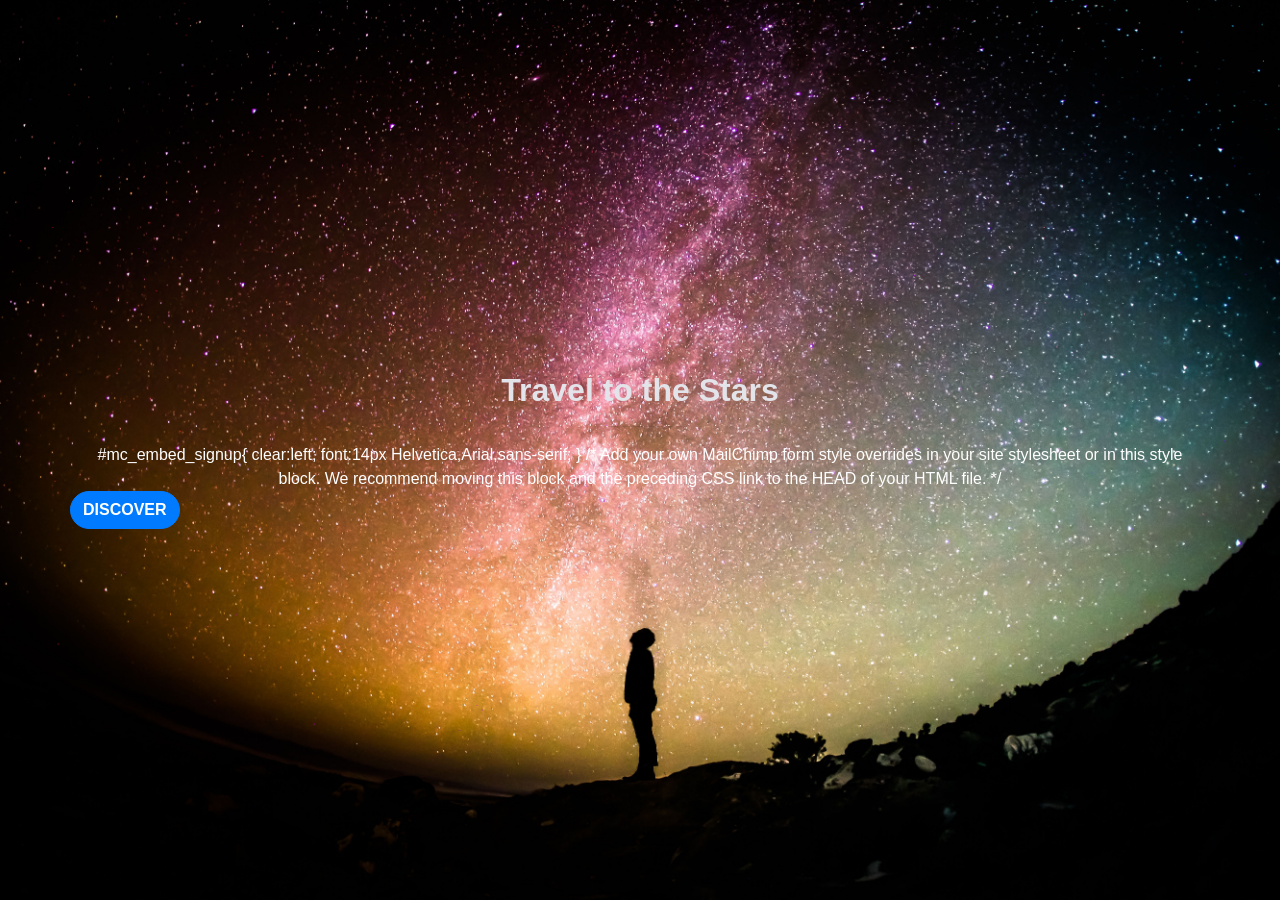
<file: index.html>
<!DOCTYPE html>
<html>
<head>
	<title>stars</title>

	<link href="https://fonts.googleapis.com/css?family=Fjalla+One" rel="stylesheet">

	<link rel="stylesheet" href="https://maxcdn.bootstrapcdn.com/bootstrap/4.0.0/css/bootstrap.min.css" integrity="sha384-Gn5384xqQ1aoWXA+058RXPxPg6fy4IWvTNh0E263XmFcJlSAwiGgFAW/dAiS6JXm" crossorigin="anonymous">

	<link rel="stylesheet" type="text/css" href="style.css">
</head>
<body>
	<header class="stars text-center text-white d-flex">
		<div class="container my-auto">
			<div class="row">
				<div class="col-lg-12 my-auto">
					<h1 class= "text-text uppercase faded">
						<strong>Travel to the Stars</strong>
					</h1>
					<hr>
				</div>
				<div class="col-lg-12 my-auto">

	#mc_embed_signup{ clear:left; font:14px Helvetica,Arial,sans-serif; }
	/* Add your own MailChimp form style overrides in your site stylesheet or in this style block.
	   We recommend moving this block and the preceding CSS link to the HEAD of your HTML file. */
</style>	
	
	</div>    <!-- real people should not fill this in and expect good things - do not remove this or risk form bot signups-->
    <div style="position: absolute; left: -5000px;" aria-hidden="true"><input type="text" name="b_2f963da2a4d7e154b011c6a17_3b7922cbf5" tabindex="-1" value=""></div>
    <div class="clear"><input class="btn btn-primary btn-xl" type="submit" value="DISCOVER" name="subscribe" id="mc-embedded-subscribe" class="button"></div>
    </div>
</form>
</div>
<script type='text/javascript' src='//s3.amazonaws.com/downloads.mailchimp.com/js/mc-validate.js'></script><script type='text/javascript'>(function($) {window.fnames = new Array(); window.ftypes = new Array();fnames[0]='EMAIL';ftypes[0]='email';fnames[1]='FNAME';ftypes[1]='text';fnames[2]='LNAME';ftypes[2]='text';</script>
<!--End mc_embed_signup-->


		</div>
	</header>

</body>

</html>
</file>
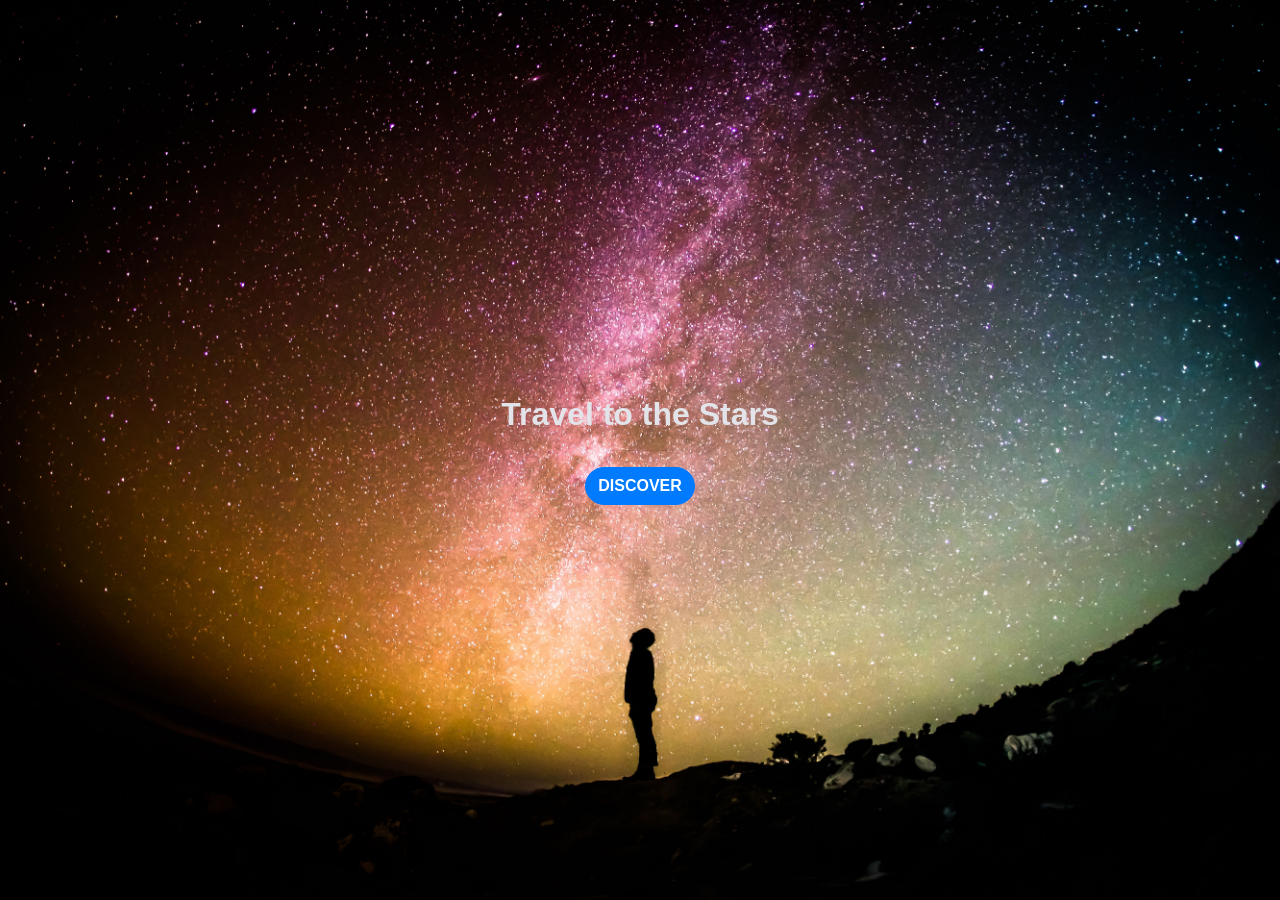
<file: index5.html>
<!DOCTYPE html>
<html>
<head>
	<title>stars</title>

	<link href="https://fonts.googleapis.com/css?family=Fjalla+One" rel="stylesheet">

	<link rel="stylesheet" href="https://maxcdn.bootstrapcdn.com/bootstrap/4.0.0/css/bootstrap.min.css" integrity="sha384-Gn5384xqQ1aoWXA+058RXPxPg6fy4IWvTNh0E263XmFcJlSAwiGgFAW/dAiS6JXm" crossorigin="anonymous">

	<link rel="stylesheet" type="text/css" href="style5.css">
</head>
<body>
	<header class="stars text-center text-white d-flex">
		<div class="container my-auto">
			<div class="row">
				<div class="col-lg-12 my-auto">
					<h1 class= "text-text uppercase faded">
						<strong>Travel to the Stars</strong>
					</h1>
					<hr>
				</div>
				<div class="col-lg-12 my-auto">
	<!-- Begin MailChimp Signup Form -->
<link href="//cdn-images.mailchimp.com/embedcode/classic-10_7.css" rel="stylesheet" type="text/css">
<style type="text/css">
	#mc_embed_signup{ clear:left; font:14px Helvetica,Arial,sans-serif; }
	/* Add your own MailChimp form style overrides in your site stylesheet or in this style block.
	   We recommend moving this block and the preceding CSS link to the HEAD of your HTML file. */
</style>
<div id="mc_embed_signup">
<form action="https://easilysmart.us18.list-manage.com/subscribe/post?u=2f963da2a4d7e154b011c6a17&amp;id=3b7922cbf5" method="post" id="mc-embedded-subscribe-form" name="mc-embedded-subscribe-form" class="validate" target="_blank" novalidate>
    <div id="mc_embed_signup_scroll">
	

<div class="mc-field-group">
	
	
</div>
<div class="mc-field-group">
	
<div class="mc-field-group">
	
	<div id="mce-responses" class="clear">
		<div class="response" id="mce-error-response" style="display:none"></div>
		<div class="response" id="mce-success-response" style="display:none"></div>
	</div>    <!-- real people should not fill this in and expect good things - do not remove this or risk form bot signups-->
    <div style="position: absolute; left: -5000px;" aria-hidden="true"><input type="text" name="b_2f963da2a4d7e154b011c6a17_3b7922cbf5" tabindex="-1" value=""></div>
    <div class="clear"><input class="btn btn-primary btn-xl" type="submit" value="DISCOVER" name="subscribe" id="mc-embedded-subscribe" class="button"></div>
    </div>
</form>
</div>
<script type='text/javascript' src='//s3.amazonaws.com/downloads.mailchimp.com/js/mc-validate.js'></script><script type='text/javascript'>(function($) {window.fnames = new Array(); window.ftypes = new Array();fnames[0]='EMAIL';ftypes[0]='email';fnames[1]='FNAME';ftypes[1]='text';fnames[2]='LNAME';ftypes[2]='text';</script>
<!--End mc_embed_signup-->


   

					
				</div>
			</div>
		</div>
	</header>

</body>

</html>
</file>
<file: style.css>
body,
html{
	width: 100%;
	height:100%;
		}

body{
	font-family: 'Fjalla+One', sans-serif;
}

hr {max-width: 65px;
	border-width: 3px
	border-color: blue;
}

.faded {
	color: rgba(227, 228, 234);
}


header.stars {
  background-position: center;
  background-image: url("greg-rakozy-38802-unsplash.jpg");
  background-size: cover;
  height: 100%;
}

header.star hr{
	margin-top: 200px
	margin-bottom: 30px;
}

header.stars h1{
	font-size: 2rem;
}

.btn{
	font-weight: 700;
	text-transform: uppercase;
	border-radius: 300px;
	font-family: Fjalla+One
}

.bnt-xl{
	padding: 1rem 2rem;
}

.btn-primary{
	background-color:1E7184;
	border-color: 1E7184;
}

.btn-primary:hover {
	background-color:1E7184;
	border-color: 1E7184;
	border-width: 10px;
	cursor: pointer;
}
</file>
<file: style5.css>
body,
html{
	width: 100%;
	height:100%;
		}

body{
	font-family: 'Fjalla+One', sans-serif;
}

hr {max-width: 65px;
	border-width: 3px
	border-color: blue;
}

.faded {
	color: rgba(227, 228, 234);
}


header.stars {
  background-position: center;
  background-image: url("greg-rakozy-38802-unsplash.jpg");
  background-size: cover;
  height: 100%;
}

header.star hr{
	margin-top: 200px
	margin-bottom: 30px;
}

header.stars h1{
	font-size: 2rem;
}

.btn{
	font-weight: 700;
	text-transform: uppercase;
	border-radius: 300px;
	font-family: Fjalla+One
}

.bnt-xl{
	padding: 1rem 2rem;
}

.btn-primary{
	background-color:1E7184;
	border-color: 1E7184;
}

.btn-primary:hover {
	background-color:1E7184;
	border-color: 1E7184;
	border-width: 10px;
	cursor: pointer;
}
</file>
